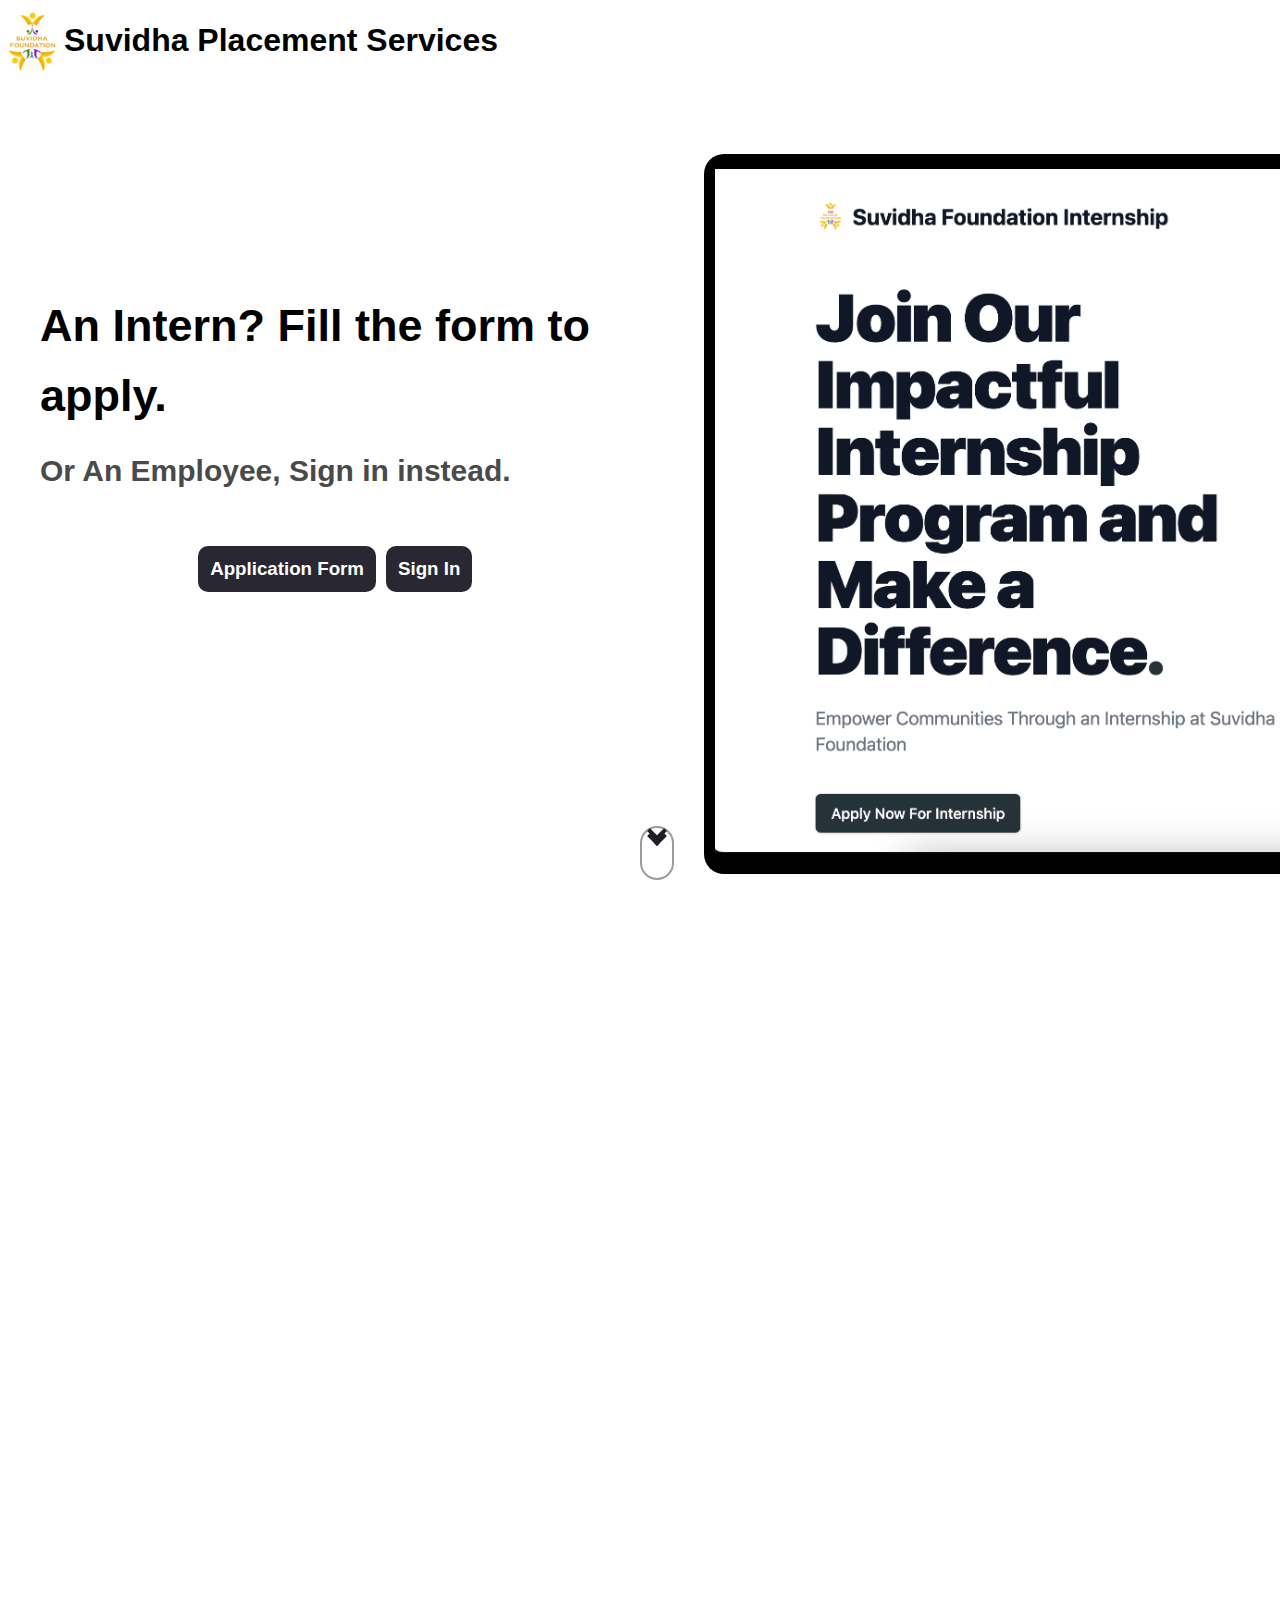
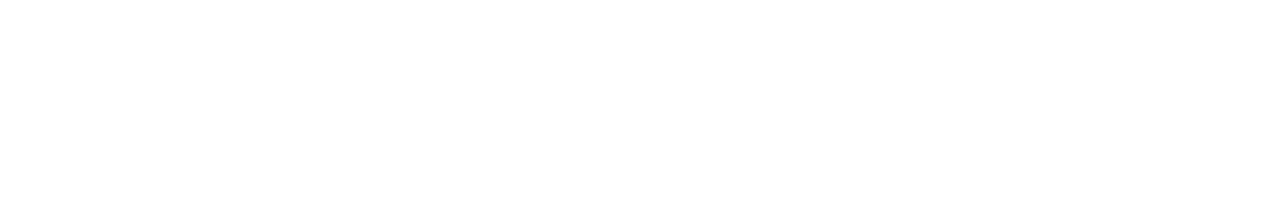
<file: index.html>
<!DOCTYPE html>
<html lang="en">
<head>
    <meta charset="UTF-8">
    <meta name="viewport" content="width=device-width, initial-scale=1.0">
    <title>Suvidha Foundation Placement Services</title>
    <link rel="stylesheet" href="/styles/styles.css">
    <link rel="stylesheet" href="https://fonts.googleapis.com/css2?family=Material+Symbols+Outlined:opsz,wght,FILL,GRAD@48,400,0,0" />
</head>
<body>
    <section id="sec-1" class="container">

      <div class="top-left">
        <a href="https://suvidhafoundationedutech.org/">
          <img class="logo" src="/Images/SFlogo.jpg" alt="logo">
          <h1>Suvidha Placement Services</h1>
        </a>
      </div>
      <div class="middle">
        <div class="mid-area">
          <h2>An Intern? Fill the form to apply.<br>
            <span>Or An Employee, Sign in instead.</span>
          </h2>
          <div class="buttonContainer">
            
            <div class="InternButton">
              <a href="https://master--suvidhaplacementservice.netlify.app/formpage">
                <h3 class="btn">Application Form</h3>
              </a>
            </div>
            
            <div class="SignIn">
              <a href="#">
                <h3>Sign In</h3>
              </a>
            </div>
            
          </div>
          
        </div>
        <div class="ImgContainer">
          <div class="BgImg"></div>
        </div>
        
        <a href="#sec-2">
          <div class="scroll-down"></div>
        </a>
      </div>
      <div id=""></div>
    </section>
      
      <section id="sec-2" class="bottom">
        
    <!-- <div class="Image1 "></div>
    <div class="Image2 "></div>
    <div class="Image3 "></div>
    <div class="Image4 "></div>
    <div class="Image5 "></div> -->
</section>    


  <script>
    // Add a click event listener to the scroll down indicator
    document.querySelector(".scroll-down").addEventListener("click", function() {
      // Scroll to the next section smoothly
      const nextSection = document.querySelector(".next-section");
      nextSection.scrollIntoView({ behavior: "smooth" });
    });
  </script>
</body>
</html>
</file>
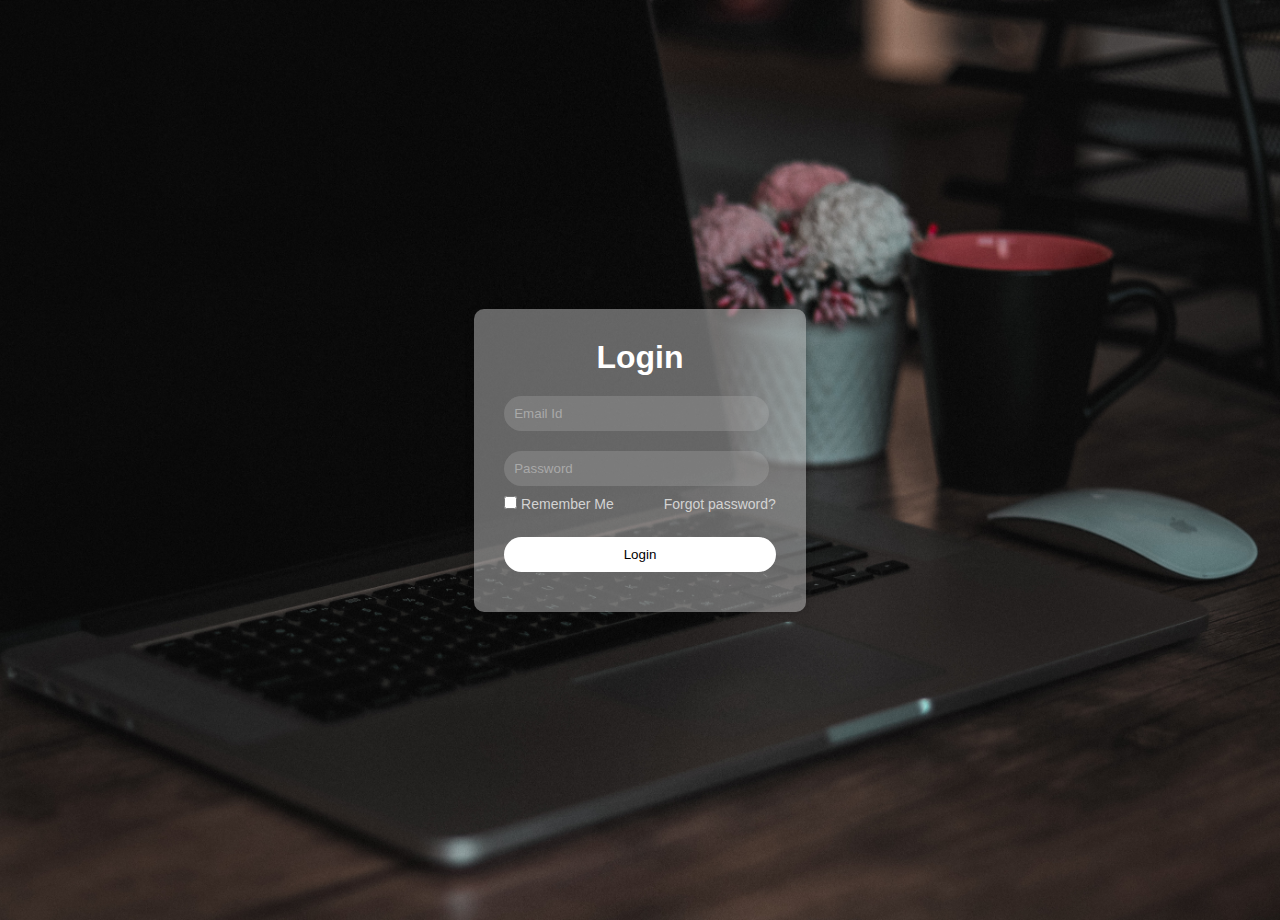
<file: loginPage.html>
<!DOCTYPE html>
<html lang="en">
<head>
    <meta charset="UTF-8">
    <meta name="viewport" content="width=device-width, initial-scale=1.0">
    <title>Login Page</title>
    <link rel="stylesheet" href="/styles/stylelogin.css">
</head>
<body>
    <div class="container">  
        <div id="sec-1" class="login-left">
        
              <div class="login-header">
                <h1>Login</h1>
            </div>
            <form class="login-form">
                <div class="form-content">
                    <div class="form-item"> 
                        <input type="text" id="email" placeholder="Email Id" required>
                    </div>
                    <div class="form-item">
                        <input type="password" id="password" placeholder="Password" required>
                    </div>
                    <div class="remember-forget">
                        <label for="rememberMeCheckbox" id="remember-me"> 
                            <input type="checkbox" id="rememberMeCheckbox"> 
                            Remember Me
                        </label>
                        <a href="#">Forgot password?</a>
                    </div>
                    <button type="submit">Login</button>
                </div>
                
            </form>
        </div>
    </div>
</body>
</html>
</file>
<file: styles/styles.css>
@import url('https://fonts.googleapis.com/css2?family=Barlow+Condensed:wght@300&display=swap');
*{
    padding: 0;
    margin: 0;
    font-family: Arial, Helvetica, sans-serif;
}
html{
    scroll-behavior: smooth;
}

body{
    background-color: #fff;
}
.container{
    height: 100vh;
}
.top-left{
    display: flex;
    width: 100%;
    margin: 10px 0;
}
.top-left a {
    display: flex;
    color: black;
    text-decoration: none;
    
}
.top-left a h1{
    font-size: xx-large;
    margin-top: 12px;
    }
.logo {
    width: 4rem;
    height: 4rem; 
}

.middle{
    display: flex;
}
.mid-area{
    display: flex;
    justify-content: center;
    align-items: center;
    flex-direction: column;
    height: 70vh;
    width: 60%;
    position: relative;
    top: 30px;
}
h2{
   margin: 20px;
   padding: 20px;
    line-height: 70px;
    font-size: 45px;
}
h2 span{
    font-size: 30px;
    font-weight: 900;
    color: rgb(74, 74, 74);  
}
.buttonContainer{
    display: flex;
    margin-top: 0px;
    font-family: 'Barlow Condensed', sans-serif;
    position: relative;
    right: 7%;
}
.SignIn span{
    position: relative;
}
.SignIn a{
    position: relative;
    align-items: center;
    justify-content: center;
}
.mid-area a{
    display: flex;
    align-content: center;
    text-decoration: none;
    background-color: rgb(41, 40, 50);
    color: white;
    padding: 12px;
    border-radius: 10px ;
    margin-bottom: 15px;
    margin-left: 10px ;
}
.mid-area a:hover{
    background-color: #d9d9d9;
    color: rgb(30, 29, 39);
    
}

/* Image on right in web mode */
.ImgContainer{
    display: flex;
    justify-content: right;
    border: #202020;
    border-radius: 20px;
    border-top-right-radius: 0;
    border-bottom-right-radius: 0;
    width: 45%;
    height: 80%;
    background-color: rgb(0, 0, 0);
    position: absolute;
    bottom: 26px;
    right: 0.2px;
    z-index: -1;
}
.BgImg{
    display: flex;
    margin-top: 15px;
    background-image: url('/Images/img1.png');
    background-size: cover;
    height: 95%;
    width: 98%;
    z-index: 1;
    position: relative;
}

/* Scroll down */
.scroll-down {
    height: 50px;
    width: 30px;
    border: 2px solid  rgb(156, 156, 156);
    position: absolute;
    z-index: 2;
    left: 50%;
    bottom: 20px;
    border-radius: 50px;
    cursor: pointer;
    
  }
  .scroll-down::before,
  .scroll-down::after {
    content: "";
    position: absolute;
    top: 20%;
    left: 50%;
    height: 10px;
    width: 10px;
    transform: translate(-50%, -100%) rotate(45deg);
    border: 4px solid  rgb(30, 29, 39);
    border-top: transparent;
    border-left: transparent;
    animation: scroll-down 1s ease-in-out infinite;
  }
  .scroll-down::before {
    top: 30%;
     animation-delay: 0.3s;  
    /* animation: scroll-down 1s ease-in-out infinite; */
  }
  
  @keyframes scroll-down {
    0% {
      /* top:20%; */
      opacity: 0;
    }
    30% {
      opacity: 1;
    }
    60% {
      opacity: 1;
    }
    100% {
      top: 90%;
      opacity: 0;
    }
  }

  .bottom{
    height: 100vh;
  }

@media screen and (max-width: 468px){
    .top-left{
        border-bottom: 2px solid black ;
        padding-bottom: 10px;
        padding-left: 2px;
    }
    .top-left a h1{
        text-align: center;
        position: relative;
        top: 5%;
    }
    .logo{
        height: 6rem;
        width: 6rem;
    }
    .mid-area {
        display: flex;
        justify-content: center;
        align-items: center;
        width: 100%;
        grid-template-columns: 1fr; /* Single column layout */
      }
    .buttonContainer{
        display: block;
        margin-top: 0px;
        font-family: 'Barlow Condensed', sans-serif;
        position: relative;
        right: 0%;
    }
    
    .ImgContainer{
        display: none;
    }
    .top-left img{
        margin-top:12px ;
    }
    h2{
        font-size: 35px;
        line-height: 35px;
    }
    h2 span{
        font-size: 20px;
    }
}
@media screen and (max-width: 768px){
    .top-left{
        border-bottom: 2px solid black ;
        padding-bottom: 10px;
        padding-left: 2px;
    }
    .top-left a h1{
        text-align: center;
        position: relative; 
        top: 15%;
    }
    .logo{
        height: 5rem;
        width: 5rem;
    }
    .mid-area {
        display: flex;
        justify-content: center;
        align-items: center;
        width: 100%;
        grid-template-columns: 1fr; /* Single column layout */
      }
      .buttonContainer{
        display: block;
        margin-top: 0px;
        font-family: 'Barlow Condensed', sans-serif;
        position: relative;
        right: 0;
    }
      
    .ImgContainer{
        display: none;
    }
    .top-left img{
        margin-top:12px ;
    }
    h2{
        font-size: 35px;
        line-height: 35px;
    }
    h2 span{
        font-size: 20px;
    }
}

@media screen and (max-width: 370px){
    .top-left a h1{
        font-size: 24px;
    }
}
</file>
<file: styles/stylelogin.css>
*{
    margin: 0;
    padding: 0;
    font-family: Arial, Helvetica, sans-serif;
    /* color: #fff; */
}
body{
    
}
.container{
    display: flex;
    justify-content: center;
    align-items: center;
    padding: 10px;
    height: 100vh;
    background-image: url("/Images/img7.jpg");
    background-size: cover;
    background-position: center;
}
#sec-1{
    background-color: rgba(193, 193, 193, 0.503);
    
    box-shadow: 0 0 10px rgba(0,0,0,0.2);
    padding: 30px;
    border-radius: 10px;
    /* border: 2px solid rgba(255,255,255, 0.2); */
}
.login-header{
    text-align: center;
    margin-bottom: 10px;
    color: #fff;
}
.form-content{
    display: flex;
    flex-direction: column;
    margin-top: 20px 0;
    justify-content: center;
}
.form-item input{
    width: 90%;
    padding: 10px;
    margin: 10px 0;
    border-radius: 35px;
    border: none;
    background-color: transparent;
    background-color: rgba(189, 189, 189, 0.249);
}
.form-item input::placeholder{
    color: #a9a9a9;
}
.remember-forget{
    display: flex;
    gap: 50px;
    font-size: 14px;
    margin-bottom: 5px;  
    color: #d3d3d3;
}
.remember-forget a{
    text-decoration: none;
    color: #d3d3d3;
}
.form-content button{
    color: black;
    background: #fff;
    border: none;
    border-radius: 30px;
    padding: 10px;
    margin: 10px 0;
    margin-top: 20px;
}
</file>
